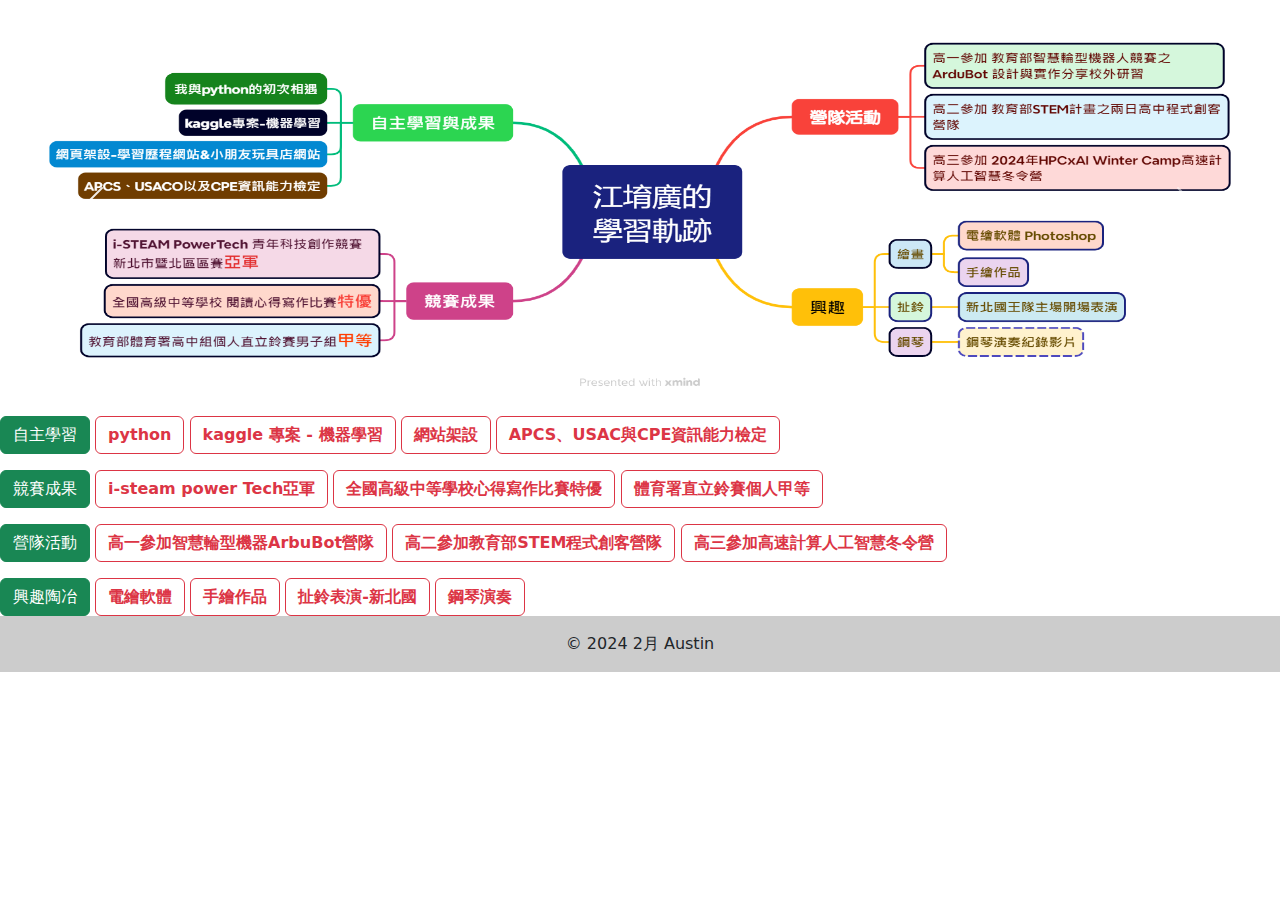
<file: index.html>
<!DOCTYPE html>
<html lang="en">
<head>
  <title>江堉廣hello bootstrap</title>
  <meta charset="utf-8">
  <meta name="viewport" content="width=device-width, initial-scale=1">
  <link href="https://cdn.jsdelivr.net/npm/bootstrap@5.3.2/dist/css/bootstrap.min.css" rel="stylesheet">
  <script src="https://cdn.jsdelivr.net/npm/bootstrap@5.3.2/dist/js/bootstrap.bundle.min.js"></script>
</head>
<body>

<!-- Carousel 抄W3SChool -->
<div id="demo" class="carousel slide" data-bs-ride="carousel">

  <div class="carousel-indicators">
    <button type="button" data-bs-target="#demo" data-bs-slide-to="0" class="active"></button>
    <button type="button" data-bs-target="#demo" data-bs-slide-to="1"></button>
    <button type="button" data-bs-target="#demo" data-bs-slide-to="2"></button>
  </div>
  
  <!-- The slideshow/carousel -->
  <div class="carousel-inner">
    <div class="carousel-item active">
      <img src="image/study.jpg" alt="Helloween" class="d-block" style="height:400px;width:100%">
      <div class="carousel-caption textt">
        <h3>學習心智圖</h3>
        <p>mind map</p>
      </div>
    </div>
    <div class="carousel-item">
      <img src="image/austin.jpg" alt="Welcom Kaohsiung" class="d-block" style="height:400px;width:100%">
      <div class="carousel-caption">
        <h3>江堉廣的生活照</h3>
        <p>允文允武的江堉廣</p>
      </div> 
    </div>
    <div class="carousel-item">
      <img src="image/Prize.jpg" alt="Welcom Kaohsiung" class="d-block" style="height:400px;width:100%">
      <div class="carousel-caption">
        <h3>獲獎證書</h3>
        <p>獲獎證書</p>
      </div> 
    </div>
  </div>
  
  <!-- Left and right controls/icons -->
  <button class="carousel-control-prev" type="button" data-bs-target="#demo" data-bs-slide="prev">
    <span class="carousel-control-prev-icon"></span>
  </button>
  <button class="carousel-control-next" type="button" data-bs-target="#demo" data-bs-slide="next">
    <span class="carousel-control-next-icon"></span>
  </button>
</div>

<div class="row" id="introduce">
  <div class="container mt-3"  id="part1">
	<button type="button" class="btn btn-success">自主學習</button>
	<button type="button" class="btn btn-outline-danger" onclick="window.open('https://hackmd.io/wOy7PQyqREarw5hU-Bkjbw?view')"><b>python </b></button>
	<button type="button" class="btn btn-outline-danger" onclick="window.open('https://hackmd.io/W9FN195WSke-UOAYnUKU7g?view')"><b>kaggle 專案 - 機器學習</b></button>
	<button type="button" class="btn btn-outline-danger" onclick="window.open('https://hackmd.io/dTXC0JpITQSZsjYMLd0MxA?view')"><b>網站架設</b></button>
	<button type="button" class="btn btn-outline-danger" onclick="window.open('https://hackmd.io/m0b3wdzwSraVuSlQU-qaEQ?view')"><b>APCS、USAC與CPE資訊能力檢定</b></button>
  </div>
  <div class="container mt-3"  id="part1">
	<button type="button" class="btn btn-success" >競賽成果</button>
	<button type="button" class="btn btn-outline-danger" onclick="window.open('pdf/prize1.pdf')"><b>i-steam power Tech亞軍</b></button>
	<button type="button" class="btn btn-outline-danger" onclick="window.open('pdf/prize3.pdf')"><b>全國高級中等學校心得寫作比賽特優</b></button>
	<button type="button" class="btn btn-outline-danger"onclick="window.open('pdf/prize2.pdf')"><b>體育署直立鈴賽個人甲等</b></button>
  </div>
  <div class="container mt-3"  id="part1">
	<button type="button" class="btn btn-success">營隊活動</button>
	<button type="button" class="btn btn-outline-danger"onclick="window.open('https://hackmd.io/@christina1202/H12fI1VeC')" ><b>高一參加智慧輪型機器ArbuBot營隊</b></button>
	<button type="button" class="btn btn-outline-danger"onclick="window.open('https://hackmd.io/@christina1202/B1HOI1VlR')"><b>高二參加教育部STEM程式創客營隊</b></button>
	<button type="button" class="btn btn-outline-danger"onclick="window.open('https://hackmd.io/@christina1202/ByOxvyVl0')"><b>高三參加高速計算人工智慧冬令營</b></button>
  </div>
  <div class="container mt-3"  id="part1">
	<button type="button" class="btn btn-success">興趣陶冶</button>
	<button type="button" class="btn btn-outline-danger"  onclick="window.open('pdf/print1.pdf')"><b>電繪軟體</b></button>
	<button type="button" class="btn btn-outline-danger" onclick="window.open('pdf/print2.pdf')"><b>手繪作品</b></button>
	<button type="button" class="btn btn-outline-danger" onclick='window.open("https://youtu.be/5ffv_QWeM3M")'><b>扯鈴表演-新北國</b></a></button>
	<button type="button" class="btn btn-outline-danger" onclick="window.open('image/piano.jpg');window.open('piano.mp4');"><b>鋼琴演奏</b></button>
  </div>	
		</div>
</div>

 
</body>
<footer>  
      <div class="text-center p-3" style="background-color: rgba(0, 0, 0, 0.2);">
          © 2024 2月 Austin
        </div>    
    </footer>  
</html>
</file>
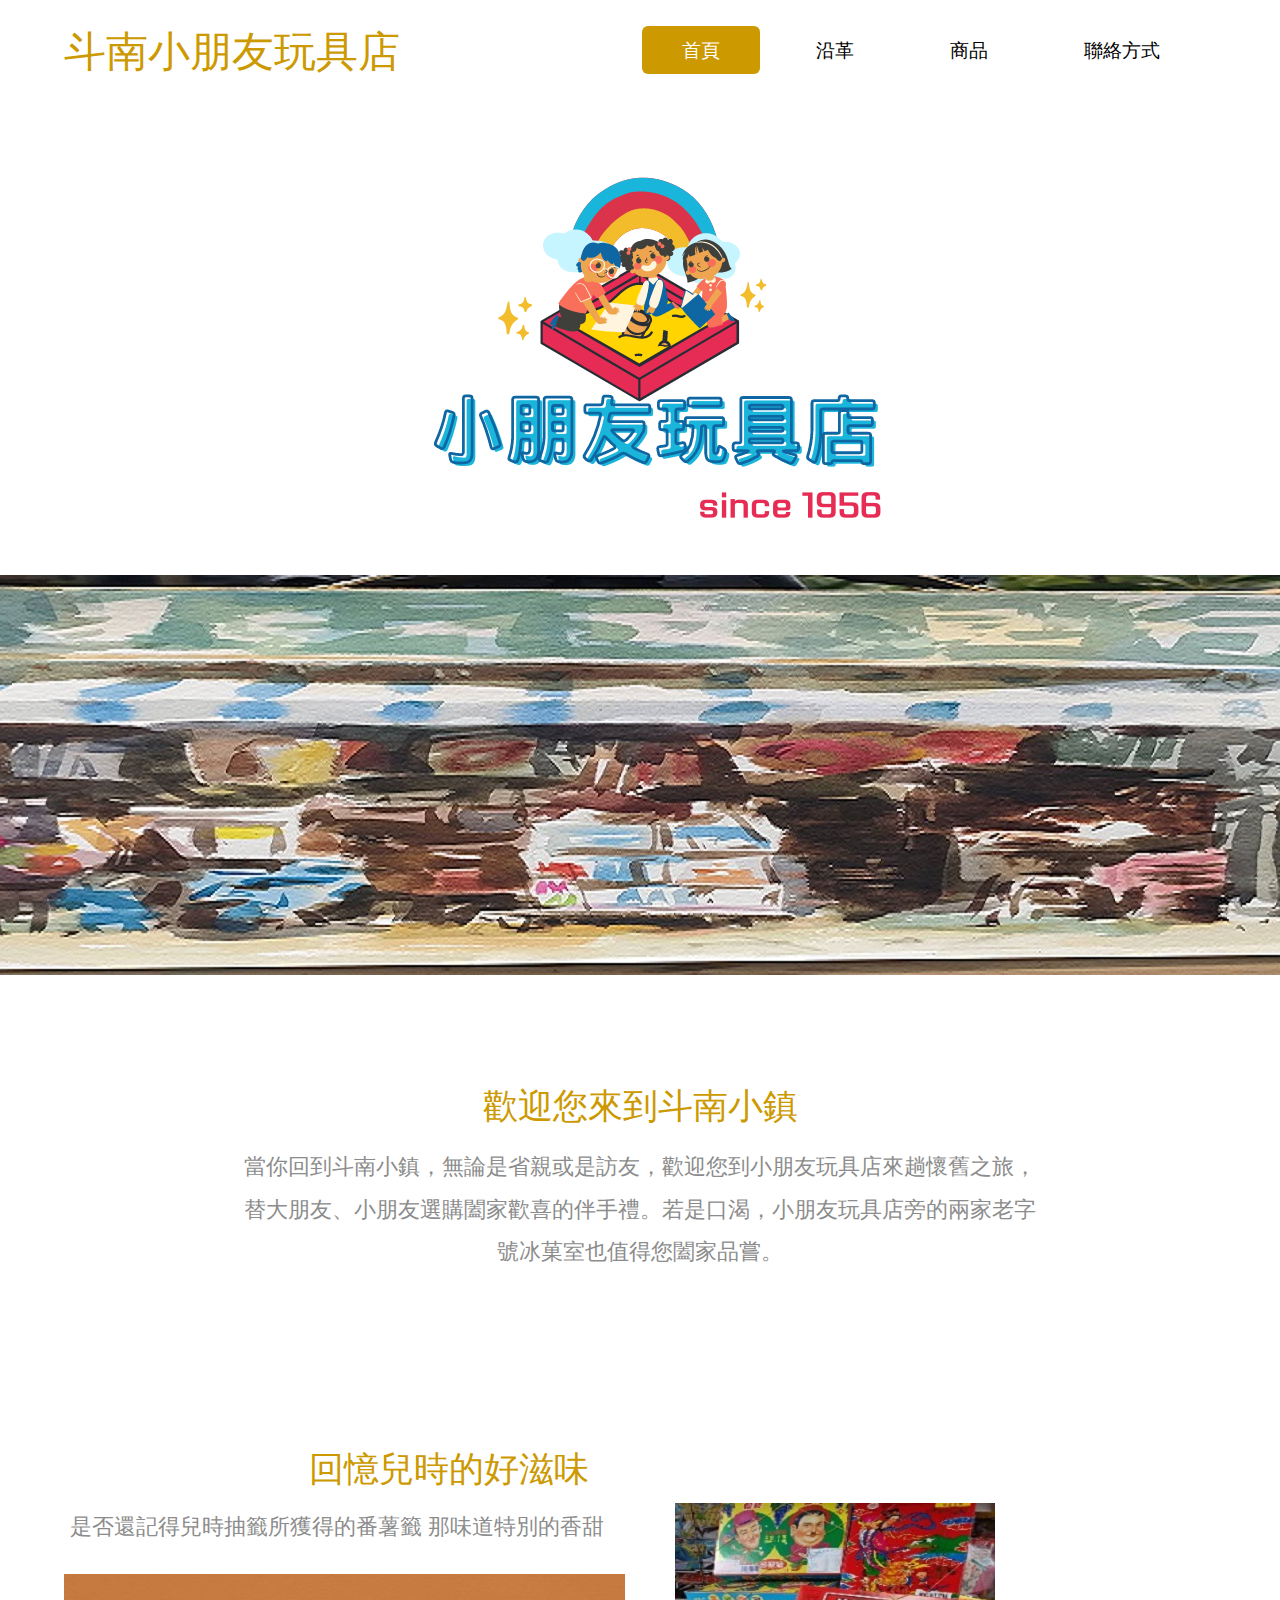
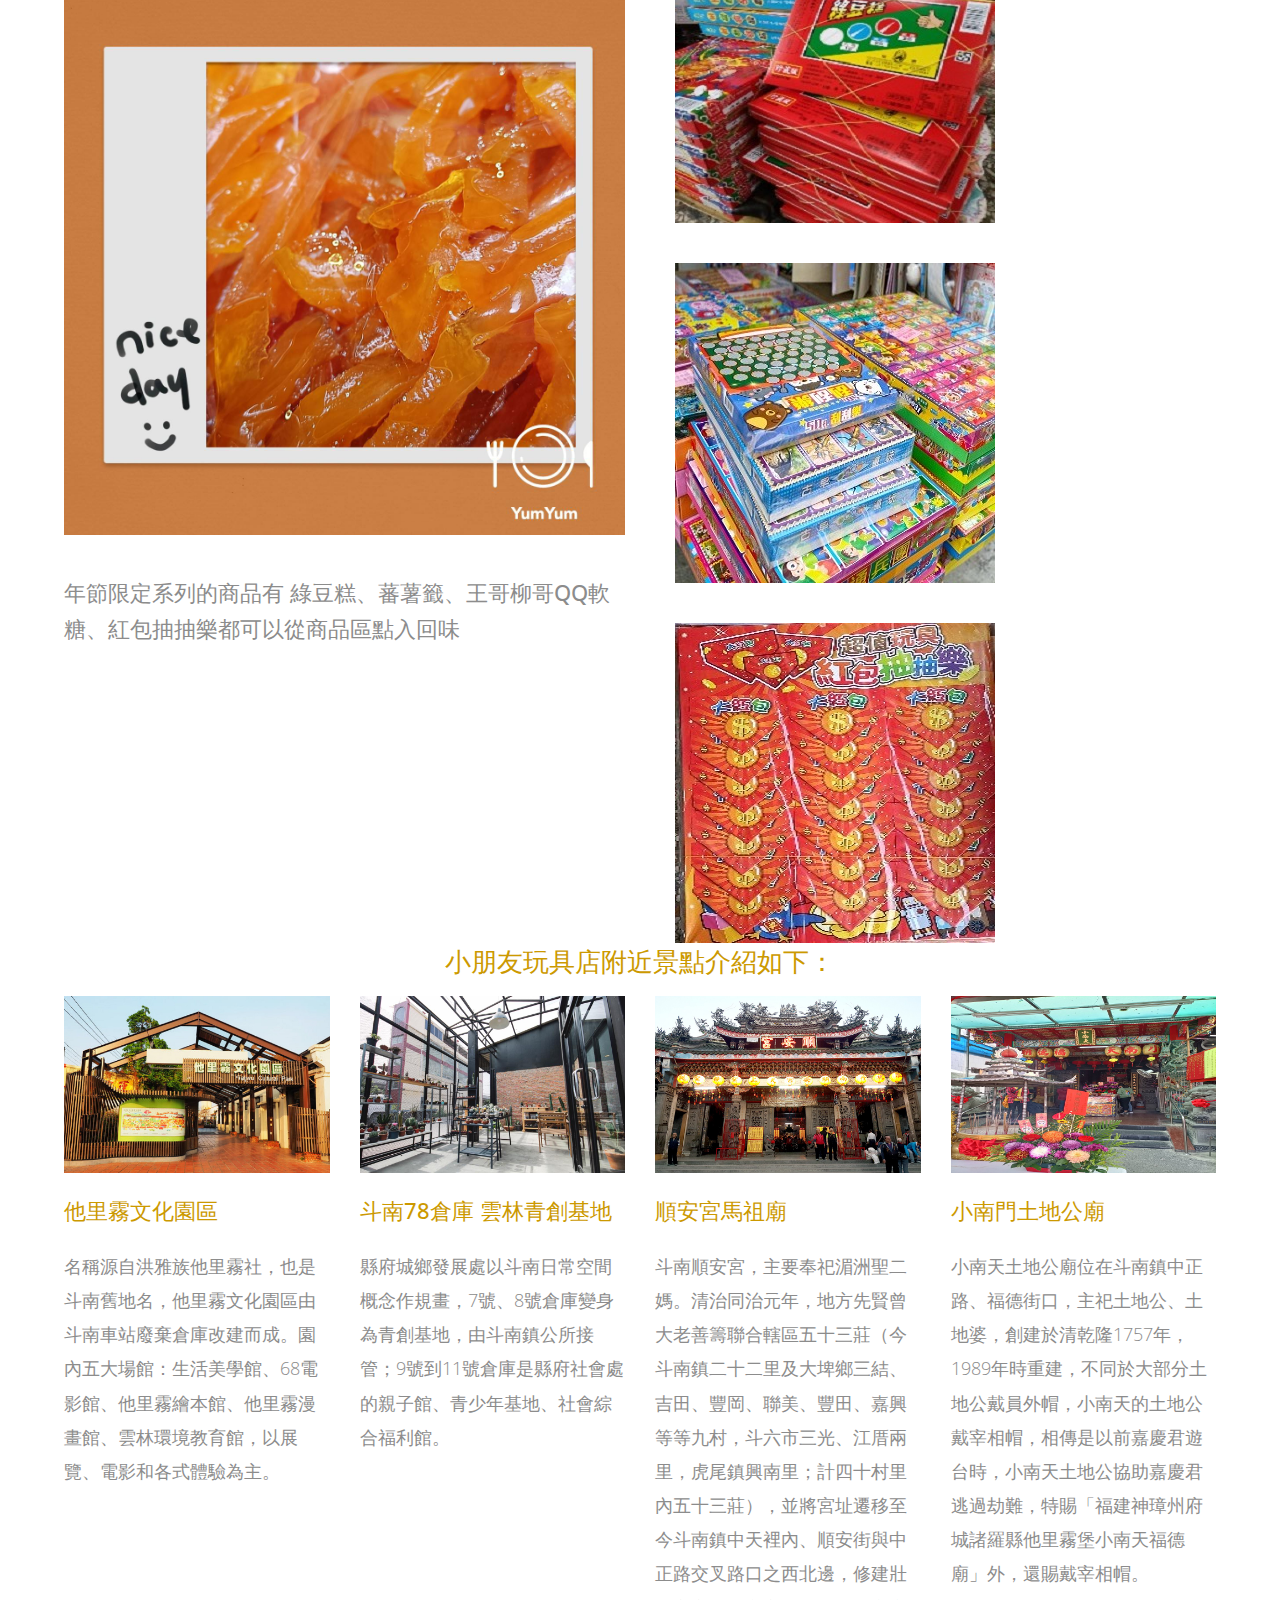
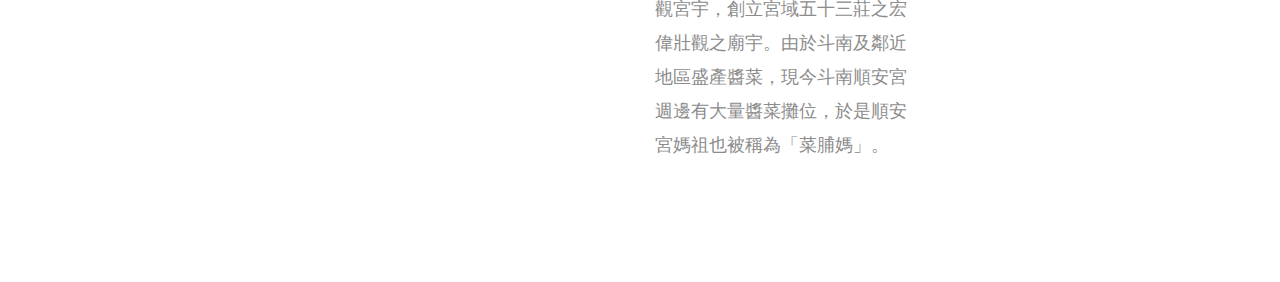
<file: toyshop/index.html>
<!DOCTYPE html>
<html>
<head>
    <meta charset="utf-8">
    <meta http-equiv="X-UA-Compatible" content="IE=edge">
    <meta name="viewport" content="width=device-width, initial-scale=1">

    <title>斗南小朋友玩具店 - Responsive Bootstrap 4.0 Template</title>
<!--
小朋友玩具店 Template
http://www.templatemo.com/tm-488-小朋友玩具店
-->
    <!-- load stylesheets -->
    <link rel="stylesheet" href="https://fonts.googleapis.com/css?family=Open+Sans:300,400">  <!-- Google web font "Open Sans" -->
    <link rel="stylesheet" href="css/bootstrap.min.css">                                      <!-- Bootstrap style -->
    <link rel="stylesheet" href="css/templatemo-style.css">                                   <!-- Templatemo style -->

    <!-- HTML5 shim and Respond.js for IE8 support of HTML5 elements and media queries -->
    <!-- WARNING: Respond.js doesn't work if you view the page via file:// -->
        <!--[if lt IE 9]>
          <script src="https://oss.maxcdn.com/html5shiv/3.7.2/html5shiv.min.js"></script>
          <script src="https://oss.maxcdn.com/respond/1.4.2/respond.min.js"></script>
          <![endif]-->
</head>

    <body>
       
        <div class="tm-header">
            <div class="container-fluid">
                <div class="tm-header-inner">
                    <a href="#" class="navbar-brand tm-site-name">斗南小朋友玩具店</a>
                    
                    <!-- navbar -->
                    <nav class="navbar tm-main-nav">

                        <button class="navbar-toggler hidden-md-up" type="button" data-toggle="collapse" data-target="#tmNavbar">
                            &#9776;
                        </button>
                        
                        <div class="collapse navbar-toggleable-sm" id="tmNavbar">
                            <ul class="nav navbar-nav">
                                <li class="nav-item active">
                                    <a href="index.html" class="nav-link">首頁</a>
                                </li>
                                <li class="nav-item">
                                    <a href="about.html" class="nav-link">沿革</a>
                                </li>
                                <li class="nav-item">
                                    <a href="goods.html" class="nav-link">商品</a>
                                </li>
                                <li class="nav-item">
                                    <a href="contact.html" class="nav-link">聯絡方式</a>
                                </li>
                            </ul>                        
                        </div>
                        
                    </nav>  

                </div>                                  
            </div>            
        </div>

        <div class="tm-home-img-container">
            <img src="img/about/logo.png" alt="Image" class="hidden-lg-up img-fluid">
        </div>
        <div class="tm-home-img-container1">
            <img src="img/about/old8.jpg" alt="Image" class="hidden-lg-up img-fluid">
        </div>

        <section class="tm-section">
            <div class="container-fluid">
                <div class="row">
                    <div class="col-xs-12 col-sm-12 col-md-12 col-lg-12 text-xs-center">
                        <h2 class="tm-gold-text tm-title">歡迎您來到斗南小鎮 </h2>
                        <p class="tm-subtitle">當你回到斗南小鎮，無論是省親或是訪友，歡迎您到小朋友玩具店來趟懷舊之旅，替大朋友、小朋友選購闔家歡喜的伴手禮。若是口渴，小朋友玩具店旁的兩家老字號冰菓室也值得您闔家品嘗。</p>
                    </div>
                </div>
                <div class="row tm-margin-t-big">
                    <div class="col-xs-12 col-sm-12 col-md-12 col-lg-6 col-xl-6">
                        <div class="tm-2-col-left">
                            
                            <h2 class="tm-gold-text tm-title">&emsp;&emsp;&emsp;&emsp;&emsp;&emsp;&emsp;回憶兒時的好滋味</h2>
                            <h4 class="tm-margin-b-30" > &nbsp;是否還記得兒時抽籤所獲得的番薯籤&nbsp;那味道特別的香甜</h4>
                            <img src="img/newyear_toy/n3.jpg" alt="Image" class="tm-margin-b-40 img-fluid">
                            <h4>
                                年節限定系列的商品有
                                綠豆糕、蕃薯籤、王哥柳哥QQ軟糖、紅包抽抽樂都可以從商品區點入回味
                            </h4>
                         </div>
                    </div>

                    <div class="col-xs-12 col-sm-12 col-md-12 col-lg-6 col-xl-6">

                        <div class="tm-2-col-right">

                            <div class="tm-2-rows-md-swap">
                                <div class="tm-overflow-auto row tm-2-rows-md-down-2"> 
                                </div>  
                                <div class="row tm-2-rows-md-down-1 tm-margin-t-mid">
                                    <div class="col-xs-12 col-sm-12 col-md-12 col-lg-12 col-xl-12">
                                      <div class="media tm-related-post">
                                          <div class="media-left media-middle">
                                            <a href="goods.html">
                                              <img class="media-object" src="img/newyear_toy/5.jpg" alt="Generic placeholder image">
                                            </a>
                                          </div>
                                         
                                        </div>
                                        <div class="media tm-related-post">
                                          <div class="media-left media-middle">
                                            <a href="goods.html">
                                              <img class="media-object" src="img/newyear_toy/6.jpg" alt="Generic placeholder image">
                                            </a>
                                          </div>
                                           </div>
                                        <div class="media tm-related-post">
                                          <div class="media-left media-middle">
                                            <a href="goods.html">
                                              <img class="media-object" src="img/newyear_toy/7.jpg" alt="Generic placeholder image">
                                            </a>
                                          </div>
                                         
                                        </div>
                                    </div>
                                </div>    
                            </div>

                        </div>
                        
                    </div>
                </div> <!-- row -->
                <div class="row">
                    <div class="row">
                        <div class="col-xs-12 col-sm-12 col-md-12 col-lg-12 text-xs-center">
                            <h3 class="tm-gold-text tm-title">小朋友玩具店附近景點介紹如下： </h3>
                            
                        </div>
                    </div>
                    <div class="col-xs-12 col-sm-6 col-md-6 col-lg-3 col-xl-3">

                        <div class="tm-content-box">
                            <img src="img/about/old11.jpg" alt="Image" class="tm-margin-b-20 img-fluid">
                            <h4 class="tm-margin-b-20 tm-gold-text">他里霧文化園區</h4>
                            <p class="tm-margin-b-20">名稱源自洪雅族他里霧社，也是斗南舊地名，他里霧文化園區由斗南車站廢棄倉庫改建而成。園內五大場館：生活美學館、68電影館、他里霧繪本館、他里霧漫畫館、雲林環境教育館，以展覽、電影和各式體驗為主。</p>
                         </div>  

                    </div>

                    <div class="col-xs-12 col-sm-6 col-md-6 col-lg-3 col-xl-3">

                        <div class="tm-content-box">
                            <img src="img/about/old10.jpg" alt="Image" class="tm-margin-b-20 img-fluid">
                            <h4 class="tm-margin-b-20 tm-gold-text">斗南78倉庫 雲林青創基地</h4>
                            <p class="tm-margin-b-20">縣府城鄉發展處以斗南日常空間概念作規畫，7號、8號倉庫變身為青創基地，由斗南鎮公所接管；9號到11號倉庫是縣府社會處的親子館、青少年基地、社會綜合福利館。</p>
                        </div>  

                    </div>

                    <div class="col-xs-12 col-sm-6 col-md-6 col-lg-3 col-xl-3">

                        <div class="tm-content-box">
                            <img src="img/about/old12.jpg" alt="Image" class="tm-margin-b-20 img-fluid">
                            <h4 class="tm-margin-b-20 tm-gold-text">順安宮馬祖廟</h4>
                            <p class="tm-margin-b-20">斗南順安宮，主要奉祀湄洲聖二媽。清治同治元年，地方先賢曾大老善籌聯合轄區五十三莊（今斗南鎮二十二里及大埤鄉三結、吉田、豐岡、聯美、豐田、嘉興等等九村，斗六市三光、江厝兩里，虎尾鎮興南里；計四十村里內五十三莊），並將宮址遷移至今斗南鎮中天裡內、順安街與中正路交叉路口之西北邊，修建壯觀宮宇，創立宮域五十三莊之宏偉壯觀之廟宇。由於斗南及鄰近地區盛產醬菜，現今斗南順安宮週邊有大量醬菜攤位，於是順安宮媽祖也被稱為「菜脯媽」。</p>
                        </div>  

                    </div>

                    <div class="col-xs-12 col-sm-6 col-md-6 col-lg-3 col-xl-3">

                        <div class="tm-content-box">
                            <img src="img/about/old13.jpg" alt="Image" class="tm-margin-b-20 img-fluid">
                            <h4 class="tm-margin-b-20 tm-gold-text">小南門土地公廟</h4>
                            <p class="tm-margin-b-20">小南天土地公廟位在斗南鎮中正路、福德街口，主祀土地公、土地婆，創建於清乾隆1757年，1989年時重建，不同於大部分土地公戴員外帽，小南天的土地公戴宰相帽，相傳是以前嘉慶君遊台時，小南天土地公協助嘉慶君逃過劫難，特賜「福建神璋州府城諸羅縣他里霧堡小南天福德廟」外，還賜戴宰相帽。</p>
                         </div>  

                    </div>
                </div> <!-- row -->

 

            </div>
        </section>
        
      
</body>
</html>
</file>
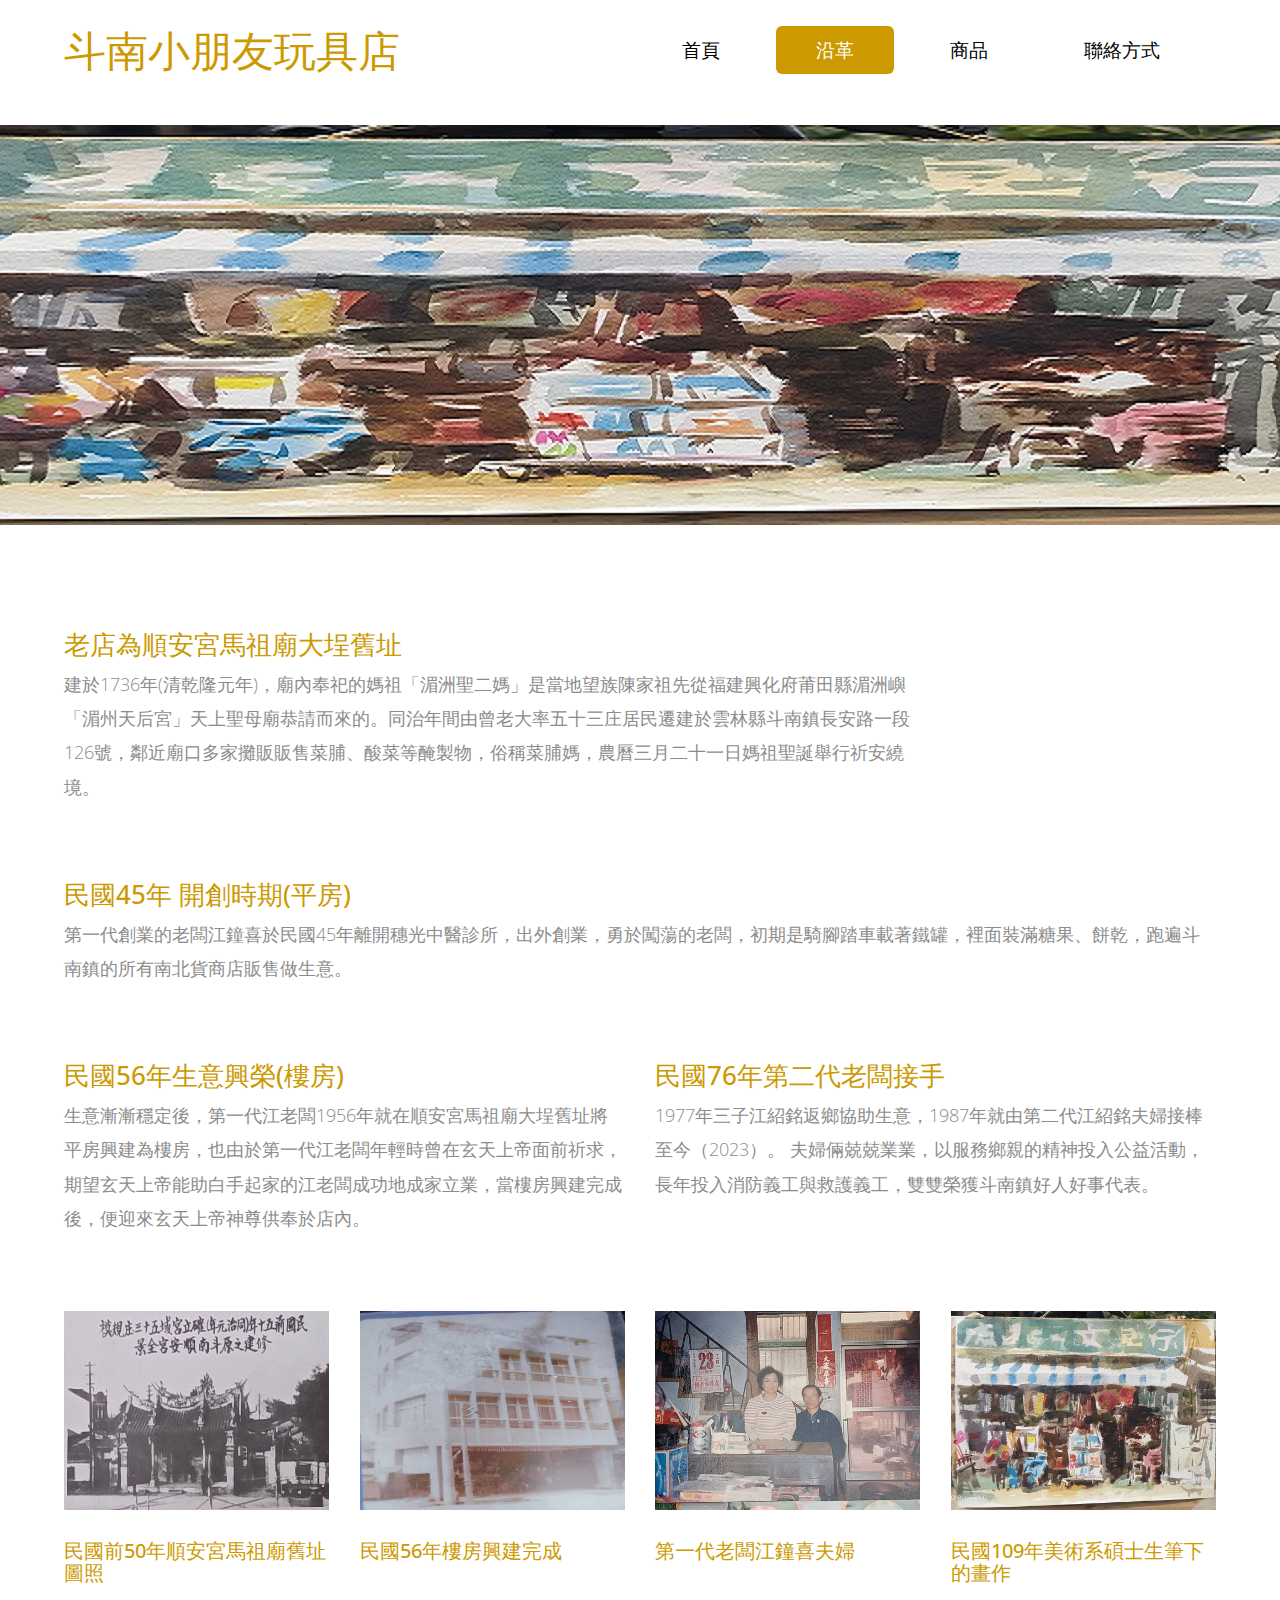
<file: toyshop/about.html>
<!DOCTYPE html>
<html>
<head>
    <meta charset="utf-8">
    <meta http-equiv="X-UA-Compatible" content="IE=edge">
    <meta name="viewport" content="width=device-width, initial-scale=1">

    <title>斗南小朋友玩具店- About Page</title>
<!--
Classic Template
http://www.templatemo.com/tm-488-classic
-->
    <!-- load stylesheets -->
    <link rel="stylesheet" href="https://fonts.googleapis.com/css?family=Open+Sans:300,400">  <!-- Google web font "Open Sans" -->
    <link rel="stylesheet" href="css/bootstrap.min.css">                                      <!-- Bootstrap style -->
    <link rel="stylesheet" href="css/templatemo-style.css">                                   <!-- Templatemo style -->

    <!-- HTML5 shim and Respond.js for IE8 support of HTML5 elements and media queries -->
    <!-- WARNING: Respond.js doesn't work if you view the page via file:// -->
        <!--[if lt IE 9]>
          <script src="https://oss.maxcdn.com/html5shiv/3.7.2/html5shiv.min.js"></script>
          <script src="https://oss.maxcdn.com/respond/1.4.2/respond.min.js"></script>
          <![endif]-->
</head>

    <body>
       
        <div class="tm-header">
            <div class="container-fluid">
                <div class="tm-header-inner">
                    <a href="#" class="navbar-brand tm-site-name">斗南小朋友玩具店</a>
                    
                    <!-- navbar -->
                    <nav class="navbar tm-main-nav">

                        <button class="navbar-toggler hidden-md-up" type="button" data-toggle="collapse" data-target="#tmNavbar">
                            &#9776;
                        </button>
                        
                        <div class="collapse navbar-toggleable-sm" id="tmNavbar">
                            <ul class="nav navbar-nav">
                                <li class="nav-item">
                                    <a href="index.html" class="nav-link">首頁</a>
                                </li>
                                <li class="nav-item active">
                                    <a href="about.html" class="nav-link">沿革</a>
                                </li>
                                <li class="nav-item">
                                    <a href="goods.html" class="nav-link">商品</a>
                                </li>
                                <li class="nav-item">
                                    <a href="contact.html" class="nav-link">聯絡方式</a>
                                </li>
                            </ul>                        
                        </div>
                        
                    </nav>  

                </div>                                  
            </div>            
        </div>
        <div class="tm-blog-img-container">
                  
        </div>
        
        <section class="tm-section">

            <div class="container-fluid">
                <div class="row tm-2-rows-sm-swap">
                    <div class="col-xs-12 col-sm-12 col-md-8 col-lg-9 col-xl-9 tm-2-rows-sm-down-1">
                        <h3 class="tm-gold-text">老店為順安宮馬祖廟大埕舊址</h3>
                        <p>建於1736年(清乾隆元年)，廟內奉祀的媽祖「湄洲聖二媽」是當地望族陳家祖先從福建興化府莆田縣湄洲嶼「湄州天后宮」天上聖母廟恭請而來的。同治年間由曾老大率五十三庄居民遷建於雲林縣斗南鎮長安路一段126號，鄰近廟口多家攤販販售菜脯、酸菜等醃製物，俗稱菜脯媽，農曆三月二十一日媽祖聖誕舉行祈安繞境。</p>
                                               
                    </div>
                </div>
                
                <div class="row tm-margin-t-mid">
                    <div class="col-xs-12">
                        <h3 class="tm-gold-text">民國45年 開創時期(平房)</h3>
                        <p>第一代創業的老闆江鐘喜於民國45年離開穗光中醫診所，出外創業，勇於闖蕩的老闆，初期是騎腳踏車載著鐵罐，裡面裝滿糖果、餅乾，跑遍斗南鎮的所有南北貨商店販售做生意。</p>
                    
                    </div>
                </div>

                <div class="row tm-margin-t-mid">
                    <div class="col-xs-12 col-sm-12 col-md-6 col-lg-6 col-xl-6 tm-sm-m-b">
                        <h3 class="tm-gold-text">民國56年生意興榮(樓房) </h3>
                        <p>生意漸漸穩定後，第一代江老闆1956年就在順安宮馬祖廟大埕舊址將平房興建為樓房，也由於第一代江老闆年輕時曾在玄天上帝面前祈求，期望玄天上帝能助白手起家的江老闆成功地成家立業，當樓房興建完成後，便迎來玄天上帝神尊供奉於店內。<p>
                     </div>

                    <div class="col-xs-12 col-sm-12 col-md-6 col-lg-6 col-xl-6">
                        <h3 class="tm-gold-text">民國76年第二代老闆接手</h3>
                        <p>
                            1977年三子江紹銘返鄉協助生意，1987年就由第二代江紹銘夫婦接棒至今（2023）。   
                       
                            夫婦倆兢兢業業，以服務鄉親的精神投入公益活動，長年投入消防義工與救護義工，雙雙榮獲斗南鎮好人好事代表。
                        </p>
                    </div>

                </div>

                <div class="row tm-margin-t-mid">
                    <div class="col-xs-12 col-sm-6 col-md-3 col-lg-3 col-xl-3">

                        <div class="tm-content-box">
                            <img src="img/about/old4.jpg" alt="Image" class="tm-margin-b-30 img-fluid">
                            <h5 class="tm-margin-b-20 tm-gold-text">民國前50年順安宮馬祖廟舊址圖照</h5>
                            
                        </div>  

                    </div>

                    <div class="col-xs-12 col-sm-6 col-md-3 col-lg-3 col-xl-3">

                        <div class="tm-content-box">
                            <img src="img/about/old_14.jpg" alt="Image" class="tm-margin-b-30 img-fluid">
                            <h5 class="tm-margin-b-20 tm-gold-text">民國56年樓房興建完成</h5>
                              
                        </div>  

                    </div>

                    <div class="col-xs-12 col-sm-6 col-md-3 col-lg-3 col-xl-3">

                        <div class="tm-content-box">
                            <img src="img/about/old-6.jpg" alt="Image" class="tm-margin-b-30 img-fluid">
                            <h5 class="tm-margin-b-20 tm-gold-text">第一代老闆江鐘喜夫婦</h5>
                              
                        </div>  

                    </div>
                    <div class="col-xs-12 col-sm-6 col-md-3 col-lg-3 col-xl-3">

                        <div class="tm-content-box">
                            <img src="img/about/old_8.jpg" alt="Image" class="tm-margin-b-30 img-fluid">
                            <h5 class="tm-margin-b-20 tm-gold-text">民國109年美術系碩士生筆下的畫作</h5>
                              
                        </div>  

                    </div>
                   
                </div> <!-- row -->

            </div>
        </section>
        
        
</body>
</html>
</file>
<file: toyshop/css/templatemo-style.css>
/* 

Classic Template

http://www.templatemo.com/tm-488-classic

-----------------------------*/

body {
	color: #8c8c8c;
	font-family: 'Open Sans', Helvetica, Arial, sans-serif;
	font-size: 18px;
	font-weight: 300;
	overflow-x: hidden;
}

a, button { transition: all 0.3s ease; }
a:hover,
a:focus {
	text-decoration: none;
	outline: none;
}

h2 { font-size: 2.2rem; }
.tm-thin-font { font-weight: 300; }

.container-fluid {
	margin-left: auto;
	margin-right: auto;
	max-width: 1390px;
	overflow-x: hidden;
}

@media (max-width: 1390px) {
	.container-fluid {
		padding-left: 5%;
		padding-right: 5%;
	}
}

.tm-header-inner {
	display: -webkit-flex;
	display: -ms-flexbox;
	display: flex;
	-webkit-align-items: center;
	    -ms-flex-align: center;
	        align-items: center;
	-webkit-justify-content: space-between;
	    -ms-flex-pack: justify;
	        justify-content: space-between;
	height: 100px;
}

.tm-site-name {
	color: #cc9900;
	display: block;
	font-size: 2.6rem;
	font-weight: 400;
}

.tm-main-nav { font-size: 1.2rem; }

.navbar-nav .nav-link {
	border-radius: 6px;
	color: black;
	padding: 10px 40px;
}

.nav-item.active .nav-link,
.nav-link:hover,
.nav-link:focus {
	color: white;
	background-color: #cc9900;

}

.tm-gold-text { color: #cc9900; }

.tm-section {
	padding-top: 80px;
	padding-bottom: 100px;
}

.tm-home-img-container {
	background-image: url('../img/about/logo.png');
	background-size: auto;
	background-position: center;
	background-repeat: no-repeat;
	height: 450px;
}
.tm-home-img-container1 {
	background-image: url('../img/about/old8.jpg');
	background-size: auto auto;
	background-position: center;
	background-repeat: no-repeat;
	height: 450px;

}

.tm-about-img-container { background-image: url('../img/about/old8.jpg');	}
.tm-blog-img-container { background-image: url('../img/about/old8.jpg'); }
.tm-contact-img-container { background-image: url('../img/about/old8.jpg'); }

.tm-about-img-container,
.tm-blog-img-container,
.tm-contact-img-container {
	background-size: auto auto;
	background-position: center;
	background-repeat: no-repeat;
	height: 450px;
}

.tm-title {
	margin-bottom: 1rem;
	line-height: 1.4;
}

.tm-subtitle {
	font-size: 1.4rem;
	max-width: 800px;
	margin: 0 auto 80px;
}

.tm-content-box {
	max-width:2650px;
	margin: 0 auto 20px;
}

h3 { font-size: 1.65rem; }
h4 { 
	font-size: 1.4rem;
	line-height: 1.6;
}

.tm-btn {
	color: white;
	background-color: #cc9900;
	border: none;
	border-radius: 5px;
	display: inline-block;
	padding: 10px 30px;
}

.tm-btn:hover,
.tm-btn:focus {
	background-color: #906E09;
	color: white;
	outline: none;
}

.tm-btn-gray { background-color: #666666; }
.tm-btn-gray:hover,
.tm-btn-gray:focus {
	background-color: #515050;	
}

.tm-margin-b-15 { margin-bottom: 15px; }
.tm-margin-b-20 { margin-bottom: 20px; }
.tm-margin-b-30 { margin-bottom: 30px; }
.tm-margin-b-40 { margin-bottom: 40px; }
.tm-margin-t-big { margin-top: 90px; }
.tm-margin-t-mid { margin-top: 60px; }
.tm-margin-t-small { margin-top: 30px; }

.tm-text-link { 
	color: #006699; 
	line-height: 2.8;
	text-decoration: underline;
}
.tm-overflow-auto { overflow: auto; }
.tm-small-font { font-size: 1rem; }
.tm-related-post { margin-bottom: 40px; }
.tm-related-post:last-child { margin-bottom: 0; }
.media-left { padding-right: 25px; }
.media-body {
	border-bottom: 1px solid #ccc;
	padding-bottom: 25px;
}

.tm-media-description { margin-bottom: 0; }

.tm-2-col-right { padding-left: 20px; }

.tm-footer {
	color: #c6c6c6;
	background-color: #191919;
	background-image: url('../img/classic-pattern-bg.png');
	font-size: 1rem;
	padding-top: 40px;
	padding-bottom: 20px;
}

.tm-footer-links-container { padding-left: 10px; }

.tm-footer-link {
	color: #CCCC66;
	line-height: 2.8;
	text-decoration: underline;
}

.tm-footer-link:hover,
.tm-footer-link:focus {
	color: #CCCC66;
	text-decoration: none;
}
.tm-footer-thumbnail { margin-bottom: 5px; }

.tm-copyright-text { 
	color: #999999; 
	margin-bottom: 0;
}

hr { border-top: 1px solid #CCCCCC; }
p { line-height: 1.9; }

.tm-gray-bg { 
	background-color: #CCCCCC; 
	color: black;
	padding: 30px 20px 20px;
}
.tm-footer-content-box-title { margin-bottom: 30px; }

.tm-img-post { margin-bottom: 30px; }

.tm-aside-r { padding-left: 30px; }

.form-control {
	border-radius: 0;
	font-size: 1.1rem;
	padding: 0.75rem 1rem;
}

.form-control:focus { border-color: #CC9900; }

.tm-form-description { margin-top: 30px; }
.tm-contact-form { padding-top: 20px; }

#google-map {
    height: 333px;
    width: 100%;
    margin-top: 40px;
}

.tm-contact-right { padding-left: 30px; }
.tm-p-small { font-size: 1rem; }

@media (max-width: 1199px) {
	.tm-2-col-left { padding-right: 0; }
	.tm-2-col-right { padding-left: 0; }
	.tm-text-link {
		line-height: 2.2;
	}
	.container-fluid {
		padding-left: 4%;
		padding-right: 4%;
	}
}

@media (max-width: 991px){

	.tm-home-img-container {
		background:none;
		height: auto;
	}

	.tm-subtitle { margin-bottom: 40px; }
	
	#tmNavbar .navbar-nav .nav-link { padding: 10px 25px; }
	.media { max-width: 240px; }
	.media-left {
		display: block;
		margin-bottom: 20px;
	}

	.tm-content-box { margin-bottom: 50px; }
	.tm-text-link { line-height: 2.4; }

	.tm-section {
	    padding-top: 50px;
	    padding-bottom: 60px;
	}

	.tm-2-col-left, .tm-2-col-right { 
		margin: 0 auto;
		max-width: 660px; 
	}
	
	.tm-margin-t-big { margin-top: 30px; }
	.media { max-width: 100%; }
	.media-left {
		display: table-cell;
		margin-bottom: 0;
	}

	.tm-footer-content-box { margin-bottom: 40px; }

	.tm-2-rows-md-swap {
		display: -webkit-flex;
		display: -ms-flexbox;
		display: flex;
		-webkit-flex-direction: column;
		    -ms-flex-direction: column;
		        flex-direction: column;
	}

	.tm-2-rows-md-down-1 {
		-webkit-order: 1;
		    -ms-flex-order: 1;
		        order: 1;		
	}
	.tm-2-rows-md-down-2 {
		-webkit-order: 2;
		    -ms-flex-order: 2;
		        order: 2;
		margin-bottom: 0;
		margin-top: 30px;		
	}

	.tm-contact-right { 
		padding-left: 15px; 
		padding-top: 40px;
	}
}

@media (max-width: 897px) {
	.tm-btn {
		padding: 10px 15px;
		font-size: 1rem;
	}
}

@media (max-width: 767px) {
	.tm-main-nav {
		position: fixed;
		right: 0;
		top: 21px;
		z-index: 1000;
	}
	#tmNavbar .navbar-nav .nav-item { float: none; }
	#tmNavbar .navbar-nav .nav-link { padding: 10px 35px; }
	#tmNavbar {
		background: white; 
		border-radius: 6px;
	}
	#tmNavbar .navbar-nav .nav-item+.nav-item { margin-left: 0; }
	.navbar-toggler {
		background: white;
		border-color: #cc9900;
		color: #cc9900;
		display: block;
		margin-left: auto;
		margin-right: 0;
	}
	.navbar-toggler:focus { outline: none; }
	.tm-content-box { margin-bottom: 50px; }
	
	.tm-2-col-left {
		padding-right: 0;
		max-width: 660px;
	}

	.tm-2-col-right { padding-left: 0; }
	.tm-margin-b-40 { margin-bottom: 25px; }
	
	.tm-copyright-text { padding-top: 0; }
	.tm-gray-bg { padding: 20px 20px 10px; }
	.tm-footer { padding-bottom: 15px; }

	.tm-2-rows-sm-swap {
		display: -webkit-flex;
		display: -ms-flexbox;
		display: flex;
		-webkit-flex-direction: column;
		    -ms-flex-direction: column;
		        flex-direction: column;
	}

	.tm-2-rows-sm-down-1 {
		-webkit-order: 1;
		    -ms-flex-order: 1;
		        order: 1;		
	}
	.tm-2-rows-sm-down-2 {
		-webkit-order: 2;
		    -ms-flex-order: 2;
		        order: 2;
		margin-bottom: 0;
		margin-top: 30px;		
	}

	.tm-sm-m-b { margin-bottom: 20px; }
	.tm-aside-r { padding-left: 15px; }
	.tm-aside-container {
		max-width: 310px;
		margin: 0 auto;
	}

	.tm-blog-post {	padding-bottom: 10px; }
	.tm-content-box-contact {
		margin-top: 40px;
		margin-bottom: 0;
	}

	.tm-contact-row-related-posts {	margin-top: 40px; }
}

@media (max-width: 543px) {
	.tm-footer-links-container { padding-left: 0; }
	.tm-xs-m-t { margin-top: 20px; }
	.tm-btn { padding: 10px 30px; }
}

@media(max-width: 510px) {
	.media { max-width: 240px; }
	.media-left {
		display: block;
		margin-bottom: 20px;
	}
		
	.tm-section {
		padding-top: 10%;
		padding-bottom: 10%;
	}

	.tm-subtitle { margin-bottom: 20px; }
	.tm-margin-b-40 { margin-bottom: 15px; }
	.tm-content-box { margin-bottom: 40px; }
	.tm-margin-t-mid { margin-top: 30px; }
	.tm-footer-content-box { margin-bottom: 40px; }
	.tm-footer-content-box-title { margin-bottom: 15px; }
	#google-map { margin-top: 25px; }
	.tm-map-section { margin-top: 50px; }

	.tm-contact-related-posts-container {
		max-width: 240px;
		margin-left: auto;
		margin-right: auto;
	}
}
</file>
